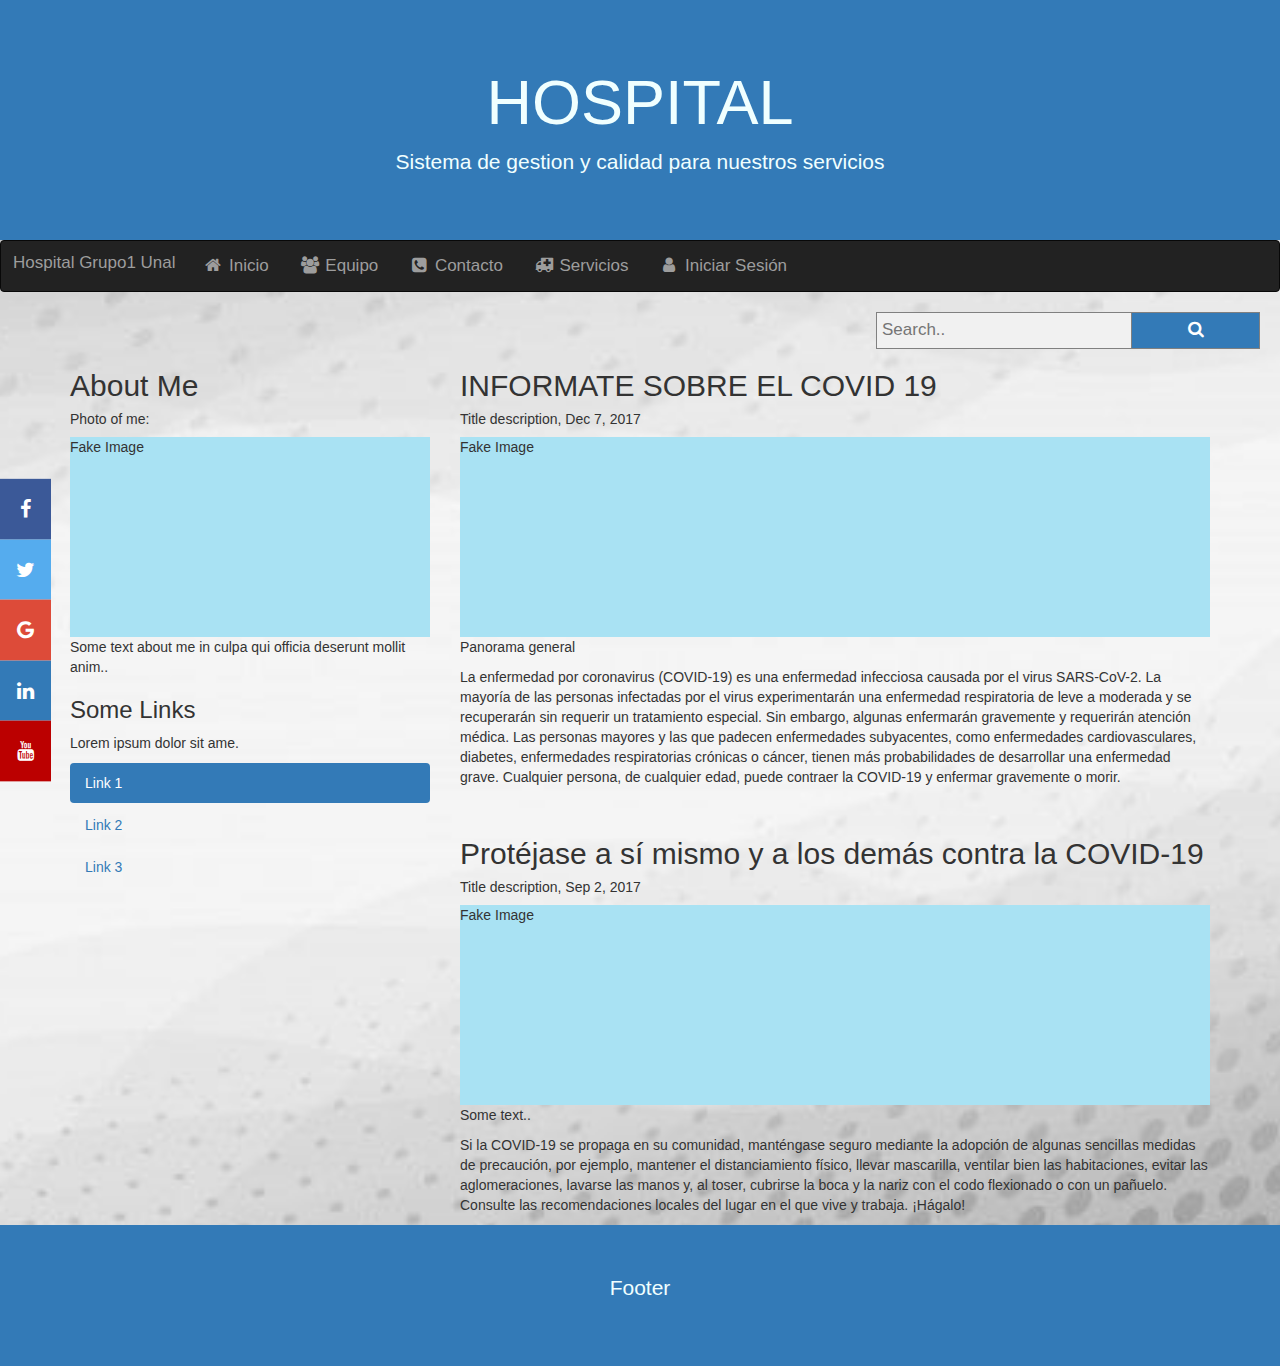
<file: HospitalWeb/index.html>
<!DOCTYPE html>
<html lang="en">
<head>
  <title>Grupo1</title>
  <meta charset="utf-8">
  <meta name="viewport" content="width=device-width, initial-scale=1">
  <link rel="shortcut icon" href="img/cruz.png" type="image/x-icon">
  <link rel="stylesheet" href="https://cdnjs.cloudflare.com/ajax/libs/font-awesome/4.7.0/css/font-awesome.min.css">
  <link rel="stylesheet" href="css/style_index.css">
  <link rel="stylesheet" href="https://maxcdn.bootstrapcdn.com/bootstrap/3.4.1/css/bootstrap.min.css">
  <link rel="stylesheet" href="https://cdnjs.cloudflare.com/ajax/libs/font-awesome/4.7.0/css/font-awesome.min.css">
  <script src="https://ajax.googleapis.com/ajax/libs/jquery/3.6.0/jquery.min.js"></script>
  <script src="https://maxcdn.bootstrapcdn.com/bootstrap/3.4.1/js/bootstrap.min.js"></script>

</head>

<body>

<!--CREACION DEL ENCABEZADO HEADER-->

<div class="jumbotron text-center" style="margin-bottom:0;background-color: #337ab7; color: azure;">
  <h1>HOSPITAL</h1>
  <p>Sistema de gestion y calidad para nuestros servicios</p>
</div>



<!--CREACION DEL MENU Y LISTAS-->

<nav class="navbar navbar-inverse">
  <div class="container-fluid">
    <div class="navbar-header">
      <button type="button" class="navbar-toggle" data-toggle="collapse" data-target="#myNavbar">
        <span class="icon-bar"></span>
        <span class="icon-bar"></span>
        <span class="icon-bar"></span>                        
      </button>
      <a class="navbar-brand" href="#">Hospital Grupo1 Unal</a>
    </div>  
    <div class="collapse navbar-collapse" id="myNavbar">
      <ul class="nav navbar-nav">
        <li><a class="active" href="#"><i class="fa fa-fw fa-home"></i> Inicio</a></li>
        <li><a href="equipo.html"><i class="fa fa-fw fa-users"></i> Equipo</a></li>
        <li><a href="#"><i class="fa fa-fw fa-phone-square"></i> Contacto</a></li>
        <li><a href="#"><i class="fa fa-fw fa-ambulance"></i> Servicios</a></li>
        <li><a href="login.html"><i class="fa fa-fw fa-user"></i> Iniciar Sesión</a></li>
      </ul>
    </div>
  </div>

</nav>

<!--barra de busqueda -->
<form class="example" action="action_page.php">
  <button type="submit"><i class="fa fa-search"></i></button>
  <input type="text" placeholder="Search.." name="search">
</form>


<!-- -->

<div class="container">
  <div class="row">
    <div class="col-sm-4">
      <h2>About Me</h2>
      <h5>Photo of me:</h5>
      <div class="fakeimg">Fake Image</div>
      <p>Some text about me in culpa qui officia deserunt mollit anim..</p>
      <h3>Some Links</h3>
      <p>Lorem ipsum dolor sit ame.</p>
      <ul class="nav nav-pills nav-stacked">
        <li class="active"><a href="#">Link 1</a></li>
        <li><a href="#">Link 2</a></li>
        <li><a href="#">Link 3</a></li>
      </ul>
      <hr class="hidden-sm hidden-md hidden-lg">
    </div>

    <div class="col-sm-8">
      <h2>INFORMATE SOBRE EL COVID 19</h2>
      <h5>Title description, Dec 7, 2017</h5>
      <div class="fakeimg">Fake Image</div>
      <p>Panorama general</p>
      <p>
        La enfermedad por coronavirus (COVID-19) es una enfermedad infecciosa causada por el virus SARS-CoV-2. 
        La mayoría de las personas infectadas por el virus experimentarán una enfermedad respiratoria de leve a moderada y se recuperarán sin requerir un tratamiento especial.
        Sin embargo, algunas enfermarán gravemente y requerirán atención médica. Las personas mayores y las que padecen enfermedades subyacentes, como enfermedades cardiovasculares, diabetes, enfermedades respiratorias crónicas o cáncer, tienen más probabilidades de desarrollar una enfermedad grave. Cualquier persona, de cualquier edad, puede contraer la COVID-19 y enfermar gravemente o morir. 
      </p>
      <br>
      <h2>Protéjase a sí mismo y a los demás contra la COVID-19</h2>
      <h5>Title description, Sep 2, 2017</h5>
      <div class="fakeimg">Fake Image</div>
      <p>Some text..</p>
      <p>
        Si la COVID-19 se propaga en su comunidad,
        manténgase seguro mediante la adopción de algunas sencillas medidas de precaución,
        por ejemplo, mantener el distanciamiento físico, llevar mascarilla,
        ventilar bien las habitaciones, evitar las aglomeraciones,
        lavarse las manos y, al toser, cubrirse la boca y la nariz con el codo flexionado o con un pañuelo. Consulte las recomendaciones locales del lugar en el que vive y trabaja. ¡Hágalo!
      </p>
    </div>
  </div>

</div>


<!---->

<!-- The social media icon bar -->
<div class="icon-bar">
  <a href="#" class="facebook"><i class="fa fa-facebook"></i></a>
  <a href="#" class="twitter"><i class="fa fa-twitter"></i></a>
  <a href="#" class="google"><i class="fa fa-google"></i></a>
  <a href="#" class="linkedin"><i class="fa fa-linkedin"></i></a>
  <a href="#" class="youtube"><i class="fa fa-youtube"></i></a>
</div>



<!-- -->

<!---->




<!--CREAMOS LA PARTE DEL FOOTER O PIED DE PAGINA-->

<div class="jumbotron text-center" style="margin-bottom:0; background-color: #337ab7; color: azure;">
  <p>Footer</p>
</div>

</body>
</html>
</file>
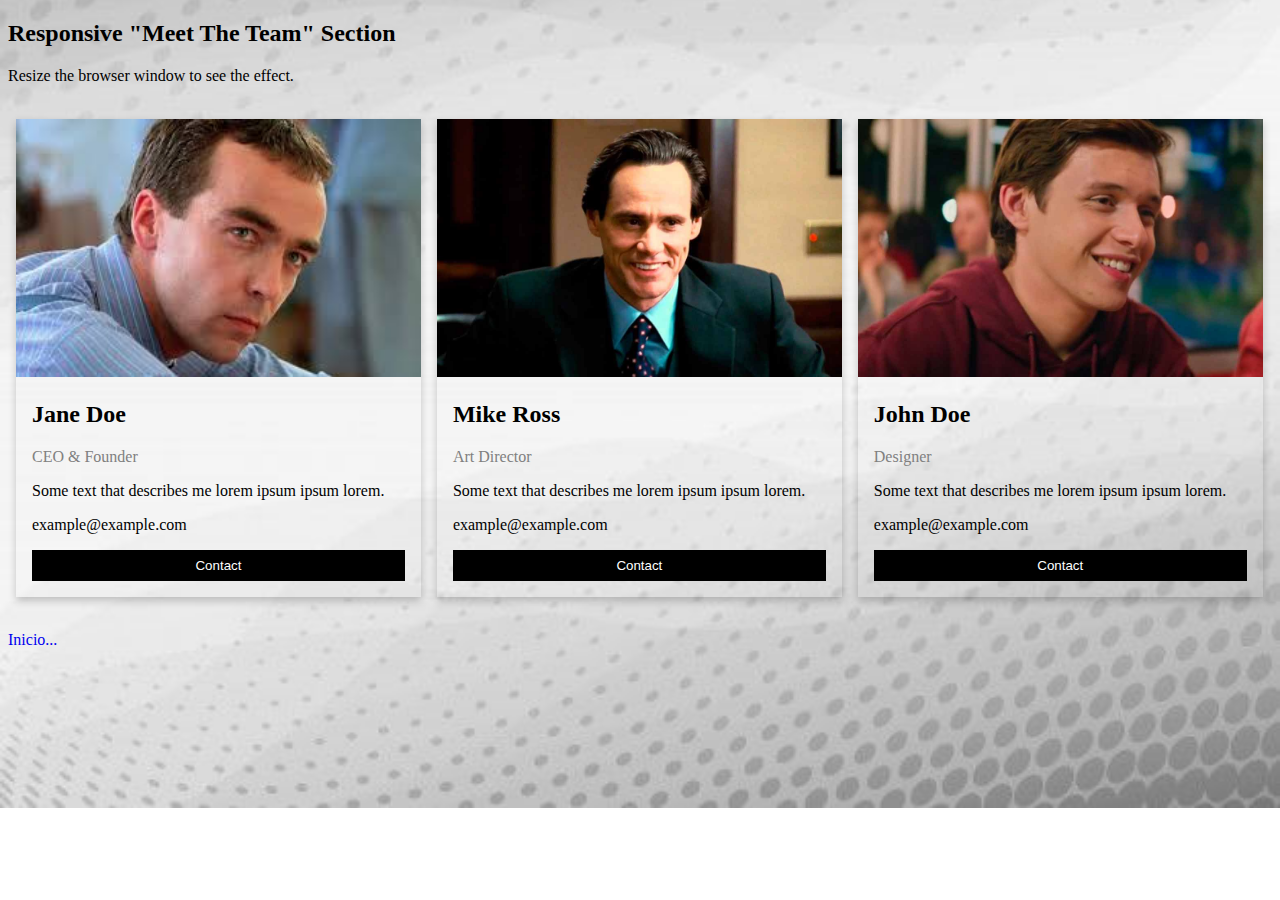
<file: HospitalWeb/equipo.html>
<!DOCTYPE html>
<html>
<head>
<title>Equipo</title>
<meta name="viewport" content="width=device-width, initial-scale=1">
<link rel="stylesheet" href="css/conoceEquipo.css">
</head>
<body>

<h2>Responsive "Meet The Team" Section</h2>
<p>Resize the browser window to see the effect.</p>
<br>

<div class="row">
  <div class="column">
    <div class="card">
      <img src="img/1.jpg" alt="Jane" style="width:100%">
      <div class="container">
        <h2>Jane Doe</h2>
        <p class="title">CEO & Founder</p>
        <p>Some text that describes me lorem ipsum ipsum lorem.</p>
        <p>example@example.com</p>
        <p><button class="button">Contact</button></p>
      </div>
    </div>
  </div>

  <div class="column">
    <div class="card">
      <img src="img/2.jpg" alt="Mike" style="width:100%">
      <div class="container">
        <h2>Mike Ross</h2>
        <p class="title">Art Director</p>
        <p>Some text that describes me lorem ipsum ipsum lorem.</p>
        <p>example@example.com</p>
        <p><button class="button">Contact</button></p>
      </div>
    </div>
  </div>
  
  <div class="column">
    <div class="card">
      <img src="img/3.jpg" alt="John" style="width:100%">
      <div class="container">
        <h2>John Doe</h2>
        <p class="title">Designer</p>
        <p>Some text that describes me lorem ipsum ipsum lorem.</p>
        <p>example@example.com</p>
        <p><button class="button">Contact</button></p>
      </div>
    </div>
  </div>
</div>
<br>
<a href="index.html" style="margin-top:10px; text-decoration:none;"> Inicio...</a>


</body>
</html>
</file>
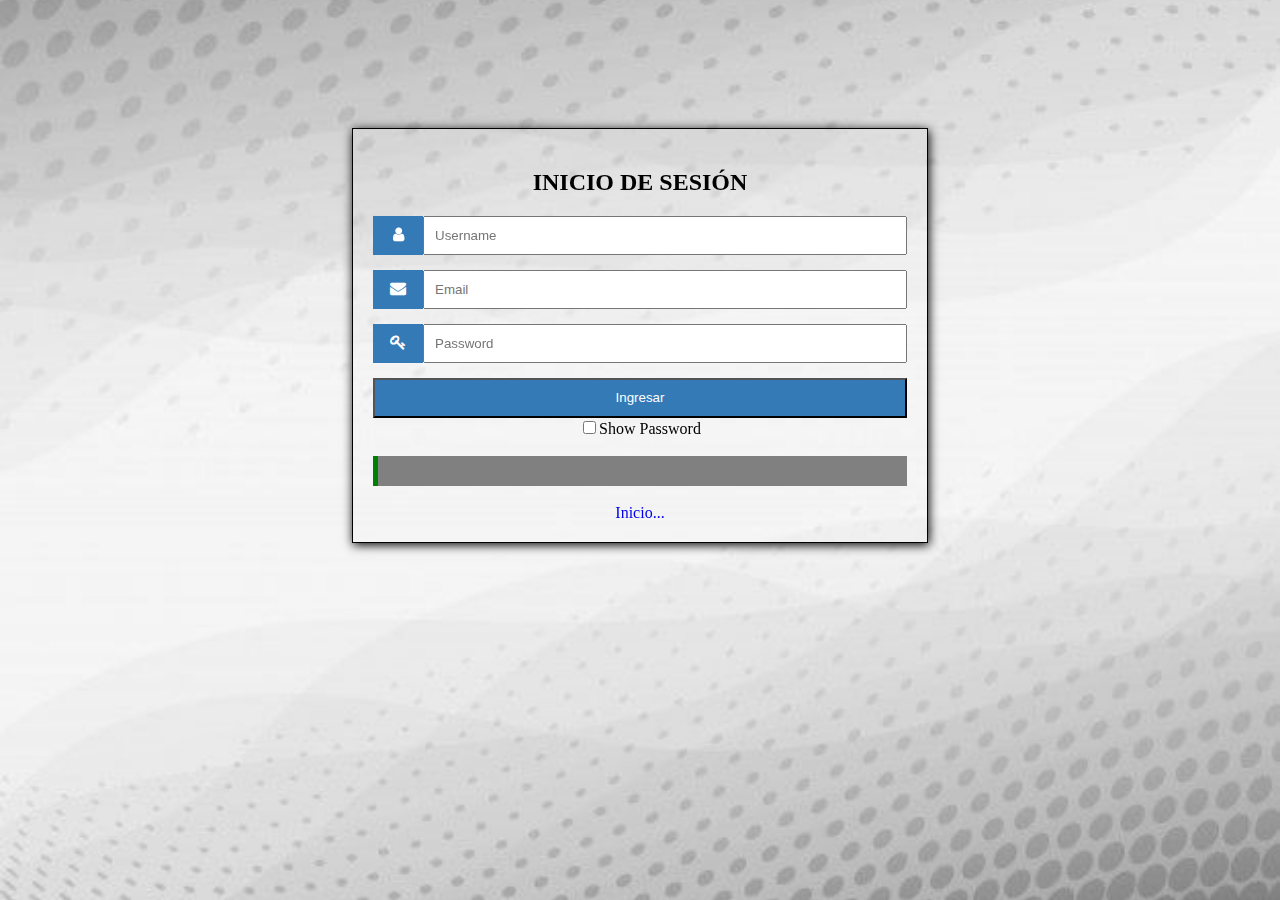
<file: HospitalWeb/login.html>
<!DOCTYPE html>
<html lang="en">
<head>
  <meta charset="UTF-8">
  <meta http-equiv="X-UA-Compatible" content="IE=edge">
  <meta name="viewport" content="width=device-width, initial-scale=1.0">
  <link rel="stylesheet" href="css/style_login.css">
  <link rel="shortcut icon" href="img/login.png" type="image/x-icon">
  <script src="https://maxcdn.bootstrapcdn.com/bootstrap/3.4.1/js/bootstrap.min.js"></script>
  <link rel="stylesheet" href="https://cdnjs.cloudflare.com/ajax/libs/font-awesome/4.7.0/css/font-awesome.min.css">
  <title>Inicio de sesion</title>
</head>
<body>
  

  <form action="/action_page.php">
    <h2>INICIO DE SESIÓN</h2>
    <div class="input-container">
      <i class="fa fa-user icon"></i>
      <input class="input-field" type="text" placeholder="Username" name="usrnm">
    </div>
  
    <div class="input-container">
      <i class="fa fa-envelope icon"></i>
      <input class="input-field" type="text" placeholder="Email" name="email">
    </div>
  
    <div class="input-container">
      <i class="fa fa-key icon"></i>
      <input class="input-field" type="password" placeholder="Password" name="psw" id="myInput">
    </div>
  
    <!--<button type="submit" class="btn" onclick="move()" >Ingresar</button>-->
    <input type="button" value="Ingresar" onclick="move()" style="width:100%; height:40px; background-color:#337ab7;color: white;">
    
    <input type="checkbox" onclick="myFunction()">Show Password
  </form>

  
  <script>
  function myFunction() {
    var x = document.getElementById("myInput");
    if (x.type === "password") {
      x.type = "text";
    } else {
      x.type = "password";
    }
  }
</script>


  <br>
  <div id="myProgress">
    <div id="myBar"></div>
  </div>
  
  <script>
    var i = 0;
    function move() {
      if (i == 0) {
        i = 1;
        var elem = document.getElementById("myBar");
        var width = 1;
        var id = setInterval(frame, 10);
        function frame() {
          if (width >= 100) {
            clearInterval(id);
            i = 0;
          } else {
            width++;
            elem.style.width = width + "%";
          }
        }
      }
    }
    </script>

  <br>
  <a href="index.html" style="margin-top:10px; text-decoration:none;"> Inicio...</a>



</body>
</html>
</file>
<file: HospitalWeb/css/style_index.css>
body{
  background-image: url("../img/fondo.jpg");
  background-size: cover;
  background-repeat: no-repeat;
  background-position: center center;
}



.fakeimg {
  height: 200px;
  background:#A9E2F3;
}

/* Style the navigation bar */
.navbar {
  width: 100%;
  background-color: #337ab7;
  overflow: auto;
}

/* Navbar links */
.navbar a {
  float: left;
  text-align: center;
  padding: 12px;
  color: white;
  text-decoration: none;
  font-size: 17px;
}

/* Navbar links on mouse-over */
.navbar a:hover {
  background-color: #000;
}

/* Current/active navbar link */


/* Add responsiveness - will automatically display the navbar vertically instead of horizontally on screens less than 500 pixels */
@media screen and (max-width: 500px) {
  .navbar a {
    float: none;
    display: block;
  }
}






/* Fixed/sticky icon bar (vertically aligned 50% from the top of the screen) */
.icon-bar {
  position: fixed;
  top: 70%;
  -webkit-transform: translateY(-50%);
  -ms-transform: translateY(-50%);
  transform: translateY(-50%);
}

/* Style the icon bar links */
.icon-bar a {
  display: block;
  text-align: center;
  padding: 16px;
  transition: all 0.3s ease;
  color: white;
  font-size: 20px;
}

/* Style the social media icons with color, if you want */
.icon-bar a:hover {
  background-color: #000;
}

.facebook {
  background: #3B5998;
  color: white;
}

.twitter {
  background: #55ACEE;
  color: white;
}

.google {
  background: #dd4b39;
  color: white;
}

.linkedin {
  background: #337ab7;
  color: white;
}

.youtube {
  background: #bb0000;
  color: white;
}


* {
  box-sizing: border-box;
}

/* Style the search field */
form.example input[type=text] {
  padding: 5px;
  font-size: 17px;
  border: 1px solid grey;
  float: right;
  width: 20%;
  background: #f1f1f1;
}

/* Style the submit button */
form.example button {
  float: right;
  width: 10%;
  padding: 5px;
  background: #337ab7;
  color: white;
  font-size: 17px;
  border: 1px solid grey;
  border-left: none; /* Prevent double borders */
  cursor: pointer;
  margin-right: 20px;
}

form.example button:hover {
  background: #337ab7;
}

/* Clear floats */
form.example::after {
  content: "";
  clear: both;
  display: table;
}
</file>
<file: HospitalWeb/css/conoceEquipo.css>
html {
  box-sizing: border-box;
}

*, *:before, *:after {
  box-sizing: inherit;
}


body{
    background-image: url("../img/fondo.jpg");
    background-size: cover;
    background-repeat: no-repeat;
    background-position: center center;
  }


.column {
  float: left;
  width: 33.3%;
  margin-bottom: 16px;
  padding: 0 8px;
}

@media screen and (max-width: 650px) {
  .column {
    width: 100%;
    display: block;
  }
}

.card {
  box-shadow: 0 4px 8px 0 rgba(0, 0, 0, 0.2);
}

.container {
  padding: 0 16px;
}

.container::after, .row::after {
  content: "";
  clear: both;
  display: table;
}

.title {
  color: grey;
}

.button {
  border: none;
  outline: 0;
  display: inline-block;
  padding: 8px;
  color: white;
  background-color: #000;
  text-align: center;
  cursor: pointer;
  width: 100%;
}

.button:hover {
  background-color: #555;
}
</file>
<file: HospitalWeb/css/style_login.css>
* {box-sizing: border-box;}

body{
  width:45%;
  margin: auto;
  margin-top: 10%;
  background-image: url("../img/fondo.jpg");
  background-size: cover;
  background-repeat: no-repeat;
  background-position: center center;
  background-attachment: fixed;
  backface-visibility: hidden;
  padding: 20px;
  border: 1px solid;
  text-align: center;
  box-shadow: 1px 2px 10px black;
}


/* Style the input container */
.input-container {
  display: flex;
  width: 100%;
  margin-bottom: 15px;
}

/* Style the form icons */
.icon {
  padding: 10px;
  background:#337ab7;
  color: white;
  min-width: 50px;
  text-align: center;
}

/* Style the input fields */
.input-field {
  width: 100%;
  padding: 10px;
  outline: none;
}

.input-field:focus {
  border: 2px solid #337ab7;
}

/* Set a style for the submit button */
.btn {
  background-color:#337ab7;
  color: white;
  padding: 15px 20px;
  border: none;
  cursor: pointer;
  width: 100%;
  opacity: 0.9;
}

.btn:hover {
  opacity: 1;
}

#myProgress {
  width: 100%;
  background-color: grey;
}

#myBar {
  width: 1%;
  height: 30px;
  background-color: green;
}
</file>
